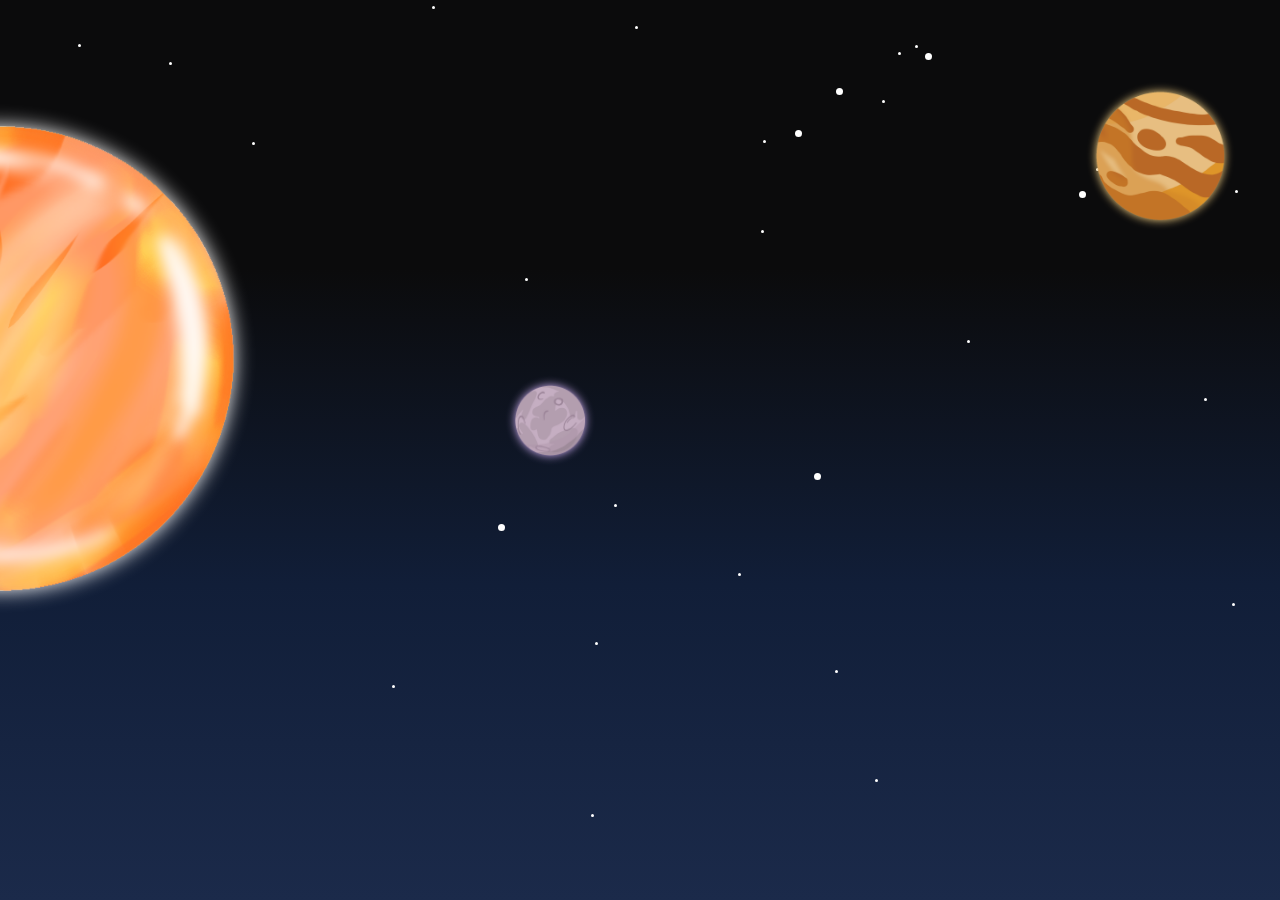
<file: index.html>
<!DOCTYPE html>
<html lang="pt-BR">
<head>
  <meta charset="UTF-8">
  <meta name="viewport" content="width=device-width, initial-scale=1.0">
  <meta name="google-site-verification" content="0D4ihH1Kkq6G5K-dS4ifgM5sRtsXK9MkPFNgz_imTyg" />
  <meta name="description" content="Embarque em Uma Missão Pelas Estrelas! Explore o Sistema Solar, descubra curiosidades sobre os planetas e acompanhe nossa jornada espacial em uma aventura interativa criada com criatividade, ciência e programação.">

<link rel="icon" type="image/png" href="terra2.png">
  
<script type="application/ld+json">
  {
  "@context": "https://schema.org",
  "@type": "WebSite",
  "name": "Uma Missão Pelas Estrelas",
  "alternateName": "Missão Pelas Estrelas",
  "url": "https://sharkblakdev-cpu.github.io/Uma-Miss-o-Pelas-Estrelas/"
}
</script>

  <title>Uma Missão Pelas Estrelas</title>
  <link rel="stylesheet" href="style.css">
</head>
<body>
  <div class= "tituloMissao">
    <strong>Uma Missão Pelas</strong><br>Estrelas
  </div>
  <div class="universo">
    <div class="sistema">
      <img class="sol"src="fotoSol.png">
      <img class="planeta mercurio" src="mercurio.png">
      <img class="planeta venus" src="venus.png">
      <img class="planeta terra" src="terra.png">
      <img class="planeta marte" src="marte.png">
      <img class="planeta jupiter" src="jupiter.png">
      <img class="planeta saturno" src="saturno.png">
      <img class="planeta urano" src="urano.png">
      <img class="planeta netuno" src="netuno.png">
      <img class="planeta plutao" src="plutao.png">
      
      <a href="missao.html">
    <img src="estacao.png" class="estacao" alt="Estação espacial">
        
      </a>
      
    </div>
  </div>
  
  
  <script src="script.js"></script>
</body>
</html>
</file>
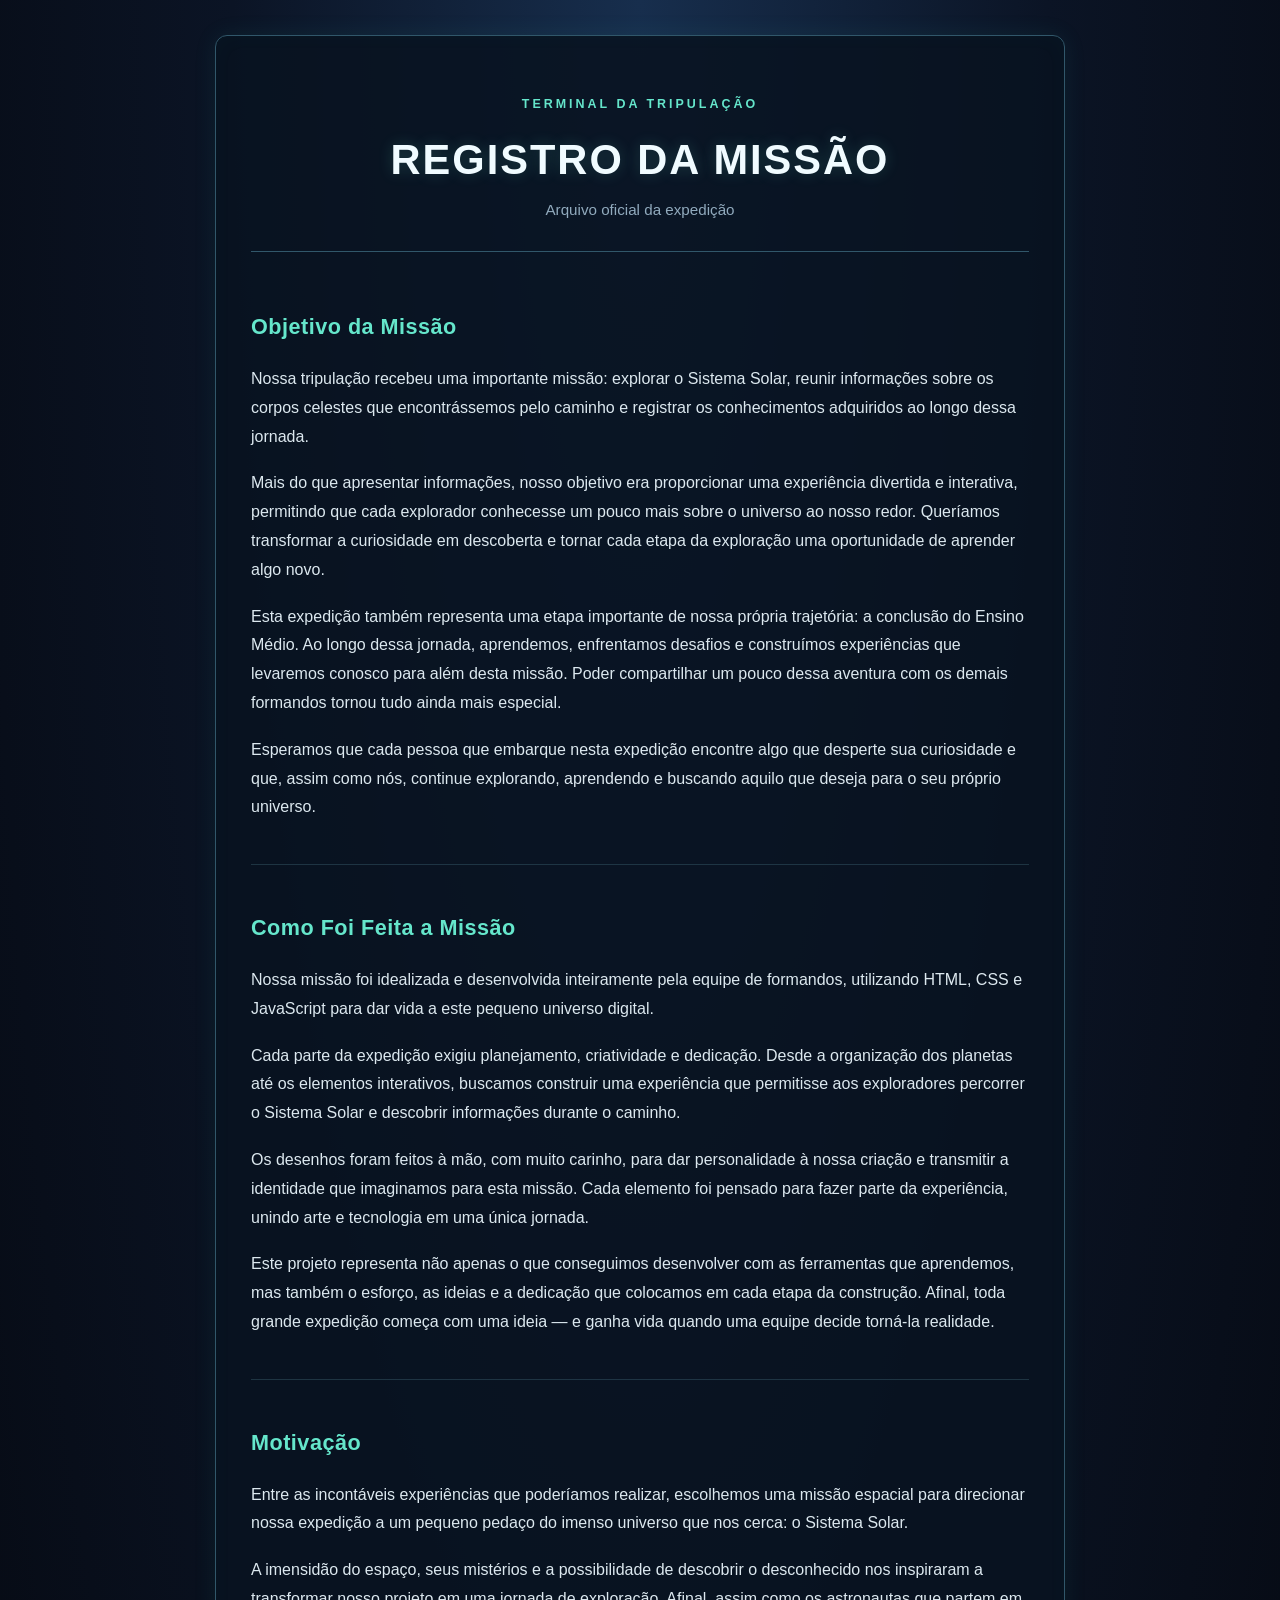
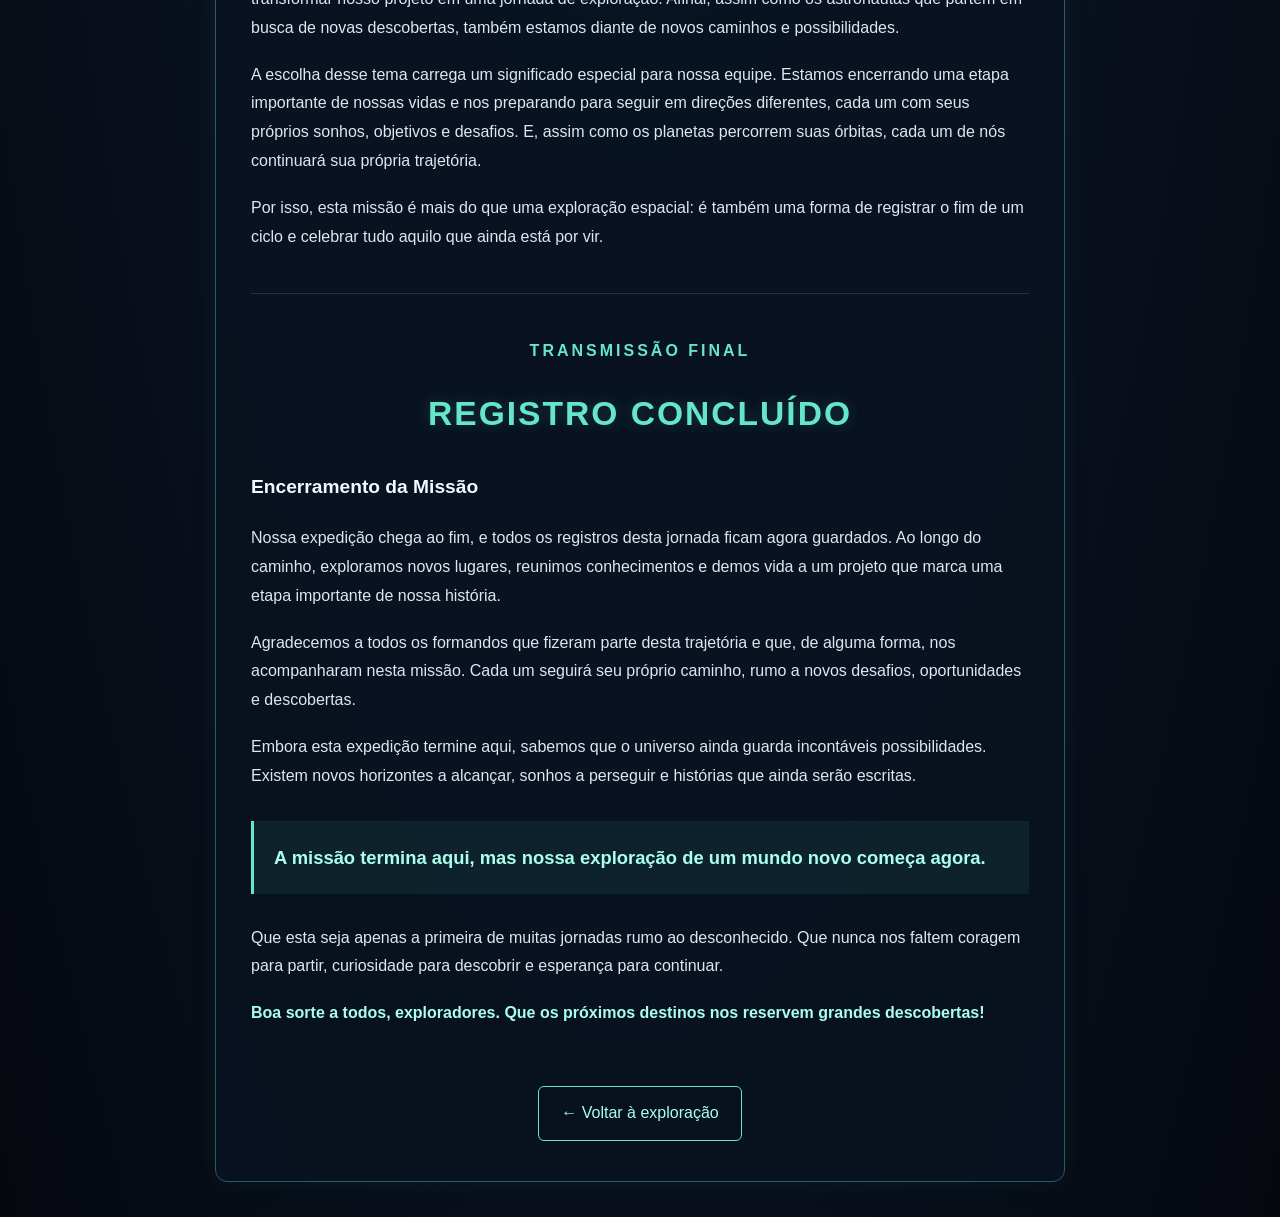
<file: missao.html>
<!DOCTYPE html>
<html lang="pt-BR">
<head>
  <meta charset="UTF-8">
  <meta name="viewport" content="width=device-width, initial-scale=1.0">
  <title>Registro da Missão</title>
  <link rel="stylesheet" href="missao.css">
</head>
<body>

  <main class="estacao-interior">

    <header class="cabecalho">
      <p class="identificacao">TERMINAL DA TRIPULAÇÃO</p>
      <h1>REGISTRO DA MISSÃO</h1>
      <p class="subtitulo">Arquivo oficial da expedição</p>
    </header>

    <section class="registro">
      <h2>Objetivo da Missão</h2>

      <p>
        Nossa tripulação recebeu uma importante missão: explorar
        o Sistema Solar, reunir informações sobre os corpos celestes
        que encontrássemos pelo caminho e registrar os conhecimentos
        adquiridos ao longo dessa jornada.
      </p>

      <p>
        Mais do que apresentar informações, nosso objetivo era
        proporcionar uma experiência divertida e interativa,
        permitindo que cada explorador conhecesse um pouco mais
        sobre o universo ao nosso redor. Queríamos transformar a
        curiosidade em descoberta e tornar cada etapa da exploração
        uma oportunidade de aprender algo novo.
      </p>

      <p>
        Esta expedição também representa uma etapa importante de
        nossa própria trajetória: a conclusão do Ensino Médio.
        Ao longo dessa jornada, aprendemos, enfrentamos desafios
        e construímos experiências que levaremos conosco para além
        desta missão. Poder compartilhar um pouco dessa aventura
        com os demais formandos tornou tudo ainda mais especial.
      </p>

      <p>
        Esperamos que cada pessoa que embarque nesta expedição
        encontre algo que desperte sua curiosidade e que, assim
        como nós, continue explorando, aprendendo e buscando aquilo
        que deseja para o seu próprio universo.
      </p>
    </section>

    <section class="registro">
      <h2>Como Foi Feita a Missão</h2>

      <p>
        Nossa missão foi idealizada e desenvolvida inteiramente
        pela equipe de formandos, utilizando HTML, CSS e JavaScript
        para dar vida a este pequeno universo digital.
      </p>

      <p>
        Cada parte da expedição exigiu planejamento, criatividade
        e dedicação. Desde a organização dos planetas até os
        elementos interativos, buscamos construir uma experiência
        que permitisse aos exploradores percorrer o Sistema Solar
        e descobrir informações durante o caminho.
      </p>

      <p>
        Os desenhos foram feitos à mão, com muito carinho, para
        dar personalidade à nossa criação e transmitir a identidade
        que imaginamos para esta missão. Cada elemento foi pensado
        para fazer parte da experiência, unindo arte e tecnologia
        em uma única jornada.
      </p>

      <p>
        Este projeto representa não apenas o que conseguimos
        desenvolver com as ferramentas que aprendemos, mas também
        o esforço, as ideias e a dedicação que colocamos em cada
        etapa da construção. Afinal, toda grande expedição começa
        com uma ideia — e ganha vida quando uma equipe decide
        torná-la realidade.
      </p>
    </section>

    <section class="registro">
      <h2>Motivação</h2>

      <p>
        Entre as incontáveis experiências que poderíamos realizar,
        escolhemos uma missão espacial para direcionar nossa
        expedição a um pequeno pedaço do imenso universo que nos
        cerca: o Sistema Solar.
      </p>

      <p>
        A imensidão do espaço, seus mistérios e a possibilidade
        de descobrir o desconhecido nos inspiraram a transformar
        nosso projeto em uma jornada de exploração. Afinal,
        assim como os astronautas que partem em busca de novas
        descobertas, também estamos diante de novos caminhos
        e possibilidades.
      </p>

      <p>
        A escolha desse tema carrega um significado especial para
        nossa equipe. Estamos encerrando uma etapa importante de
        nossas vidas e nos preparando para seguir em direções
        diferentes, cada um com seus próprios sonhos, objetivos
        e desafios. E, assim como os planetas percorrem suas
        órbitas, cada um de nós continuará sua própria trajetória.
      </p>

      <p>
        Por isso, esta missão é mais do que uma exploração
        espacial: é também uma forma de registrar o fim de um
        ciclo e celebrar tudo aquilo que ainda está por vir.
      </p>
    </section>

    <section class="encerramento">
      <p class="identificacao">TRANSMISSÃO FINAL</p>
      <h2>REGISTRO CONCLUÍDO</h2>
      <h3>Encerramento da Missão</h3>

      <p>
        Nossa expedição chega ao fim, e todos os registros desta
        jornada ficam agora guardados. Ao longo do caminho,
        exploramos novos lugares, reunimos conhecimentos e demos
        vida a um projeto que marca uma etapa importante de nossa
        história.
      </p>

      <p>
        Agradecemos a todos os formandos que fizeram parte desta
        trajetória e que, de alguma forma, nos acompanharam nesta
        missão. Cada um seguirá seu próprio caminho, rumo a novos
        desafios, oportunidades e descobertas.
      </p>

      <p>
        Embora esta expedição termine aqui, sabemos que o universo
        ainda guarda incontáveis possibilidades. Existem novos
        horizontes a alcançar, sonhos a perseguir e histórias que
        ainda serão escritas.
      </p>

      <p class="frase-final">
        A missão termina aqui, mas nossa exploração de um mundo
        novo começa agora.
      </p>

      <p>
        Que esta seja apenas a primeira de muitas jornadas rumo
        ao desconhecido. Que nunca nos faltem coragem para partir,
        curiosidade para descobrir e esperança para continuar.
      </p>

      <p class="despedida">
        Boa sorte a todos, exploradores. Que os próximos destinos
        nos reservem grandes descobertas!
      </p>
    </section>

    <a href="index.html" class="botao-voltar">
      ← Voltar à exploração
    </a>

  </main>

</body>
</html>
</file>
<file: style.css>
html, body{
  margin: 0;
  padding: 0;
  width: 100%;
  height: 100%;
  overflow-x: auto;
  overflow-y: hidden;
}


.universo{
  background-image: linear-gradient(to top , #1B2A4A , #111E38, #0B0B0C 70%);
  width: 7000px;
  min-width: 7000px;
  height: 100vh;
  position: relative;
}
.estrela{
  position: absolute;
  height: 3px;
  width: 3px;
  background-color: white;
  border-radius: 50%;
  animation: piscar 2s infinite;
}

.sistema{
  position:relative;
  width: 7000px;
  height: 100vh
  
}

.sol{
  position: absolute;
  top: -5%;
  left: -400px;
  height: 800px;
  width: 800px;
  filter: drop-shadow( 0 0 10px white);
  z-index: 2;
}
.planeta{
  transition: transform 0.4s ease;
position: absolute;
border-radius: 50%;
  z-index: 2;
}
.planeta:hover{
transform: scale(1.08) rotate(25deg);

}

.mercurio{
  filter: drop-shadow(0 0 5px #d1b1f7);
  width: 120px;
  height: 120px;
  left: 7%;
  top: 40vh;

}
.venus{
  filter: drop-shadow(0 0 5px #ffda8a);
  width: 220px;
  height: 220px;
  left: 15%;
  top: 5vh;

}
.terra{
  filter: drop-shadow(0 0 5px #2bbfe1);
  width: 300px;
  height: 300px;
  left: 26%;
  top: 50vh;

}
.marte{
  filter: drop-shadow(0 0 5px #ee6627);
  height: 160px;
  left: 40%;
  top: 30vh;

}

.jupiter{
width: 400px;
height: 400px;
left: 50%;
top: 40vh;
filter: drop-shadow(0 0 5px #D99A5B);
}

.saturno{
  position: relative;
  width: 250px;
  height: 250px;
  left: 60%;
  top: 10vh;
  filter: drop-shadow(0 0 5px #D8C58A);
}

.urano {
  width: 210px;
  height: 210px;
  left: 70%;
  top: 40vh;
  filter: drop-shadow(0 0 2px #65D9E8);
}

.netuno{
  width: 200px;
  height: 200px;
  left: 80%;
  top: 10vh;
  filter: drop-shadow(0 0 2px #2875E8);
}
.plutao{
  width: 110px;
  height: 110px;
  left: 87%;
  top: 30vh;
  
}


.estacao {
  position: absolute;
  width: 130px;
  height: auto;
  left: 97%;
  top: 10vh;
  z-index: 5;
  cursor: pointer;

  transform-origin: center;
  animation: flutuarEstacao 6s ease-in-out infinite;
}

@keyframes flutuarEstacao {
  0%, 100% {
    transform: rotate(-5deg);
  }

  50% {
    transform: rotate(5deg);
  }
}




@keyframes piscar{
  0%, 100% {
    opacity: 1;
  }
  50% {
    opacity: 0.3;
  }
  
}


.tituloMissao {
  position: fixed;
  z-index: 10;
  top: 10%;
  left: 50%;
  transform: translate(-50%, -50%);
  color: white;
  font-family: monospace;
  font-size: clamp(28px, 6vw, 80px);
  font-weight: bold;
  text-align: center;
  width: 90%;
  max-width: 100%;
  white-space: normal;
  overflow-wrap: anywhere;
  text-shadow: 0 0 5px #0B0B0C, 0 0 10px #0B0B0C;
  animation: desaparecer 3s ease forwards;
  animation-delay: 2s;
}

@keyframes desaparecer{
  from{
    opacity: 1;
  }
  to{
    opacity: 0;
    visibility: hidden;
    
  }
  
}
</file>
<file: missao.css>
* {
  box-sizing: border-box;
}

html {
  scroll-behavior: smooth;
}

body {
  margin: 0;
  min-height: 100vh;
  padding: 35px 18px;
  background:
    radial-gradient(ellipse at top, #172e4d 0%, #0b1425 45%, #05080f 100%);
  color: #dce8ef;
  font-family: Arial, Helvetica, sans-serif;
  line-height: 1.8;
}

.estacao-interior {
  width: 100%;
  max-width: 850px;
  margin: 0 auto;
  padding: 35px;
  background: rgba(8, 19, 32, 0.88);
  border: 1px solid #31576a;
  border-radius: 12px;
  box-shadow:
    0 0 25px rgba(47, 205, 180, 0.08),
    inset 0 0 25px rgba(47, 205, 180, 0.025);
}

.cabecalho {
  text-align: center;
  padding: 10px 0 28px;
  margin-bottom: 30px;
  border-bottom: 1px solid #31576a;
}

.identificacao {
  color: #65e6cb;
  font-size: 0.78rem;
  letter-spacing: 3px;
  font-weight: bold;
}

.cabecalho h1 {
  color: #f0fbff;
  font-size: clamp(1.7rem, 5vw, 2.6rem);
  line-height: 1.25;
  letter-spacing: 2px;
  margin: 18px 0 10px;
  text-shadow: 0 0 15px rgba(101, 230, 203, 0.2);
}

.subtitulo {
  color: #91aabd;
  font-size: 0.95rem;
  margin: 0;
}

.registro {
  padding: 8px 0 24px;
  margin-bottom: 18px;
  border-bottom: 1px solid rgba(80, 128, 145, 0.3);
}

.registro h2 {
  color: #65e6cb;
  font-size: 1.35rem;
  letter-spacing: 0.5px;
  margin-bottom: 18px;
}

.registro p,
.encerramento p {
  font-size: 1rem;
  margin: 0 0 18px;
  text-align: left;
}

.encerramento {
  padding: 25px 0 10px;
}

.encerramento > .identificacao {
  text-align: center;
}

.encerramento h2 {
  text-align: center;
  color: #65e6cb;
  font-size: clamp(1.5rem, 4vw, 2.1rem);
  letter-spacing: 2px;
  margin: 12px 0 25px;
  text-shadow: 0 0 15px rgba(101, 230, 203, 0.2);
}

.encerramento h3 {
  color: #f0fbff;
  font-size: 1.2rem;
  margin-bottom: 20px;
}

.frase-final {
  margin: 30px 0 !important;
  padding: 20px;
  border-left: 3px solid #65e6cb;
  background: rgba(101, 230, 203, 0.07);
  color: #a9ffeb;
  font-size: 1.15rem !important;
  font-weight: bold;
}

.despedida {
  color: #a9ffeb;
  font-weight: bold;
}

.botao-voltar {
  display: block;
  width: fit-content;
  max-width: 100%;
  margin: 30px auto 5px;
  padding: 12px 22px;
  border: 1px solid #65e6cb;
  border-radius: 6px;
  color: #a9ffeb;
  text-align: center;
  text-decoration: none;
  transition: background 0.25s, color 0.25s, box-shadow 0.25s;
}

.botao-voltar:hover {
  background: #65e6cb;
  color: #07131c;
  box-shadow: 0 0 18px rgba(101, 230, 203, 0.25);
}

@media (max-width: 600px) {
  body {
    padding: 15px 10px;
  }

  .estacao-interior {
    padding: 22px 18px;
  }

  .cabecalho h1 {
    letter-spacing: 1px;
  }

  .identificacao {
    letter-spacing: 2px;
  }

  .registro p,
  .encerramento p {
    font-size: 0.96rem;
    line-height: 1.75;
  }

  .frase-final {
    padding: 15px;
  }
}
</file>
